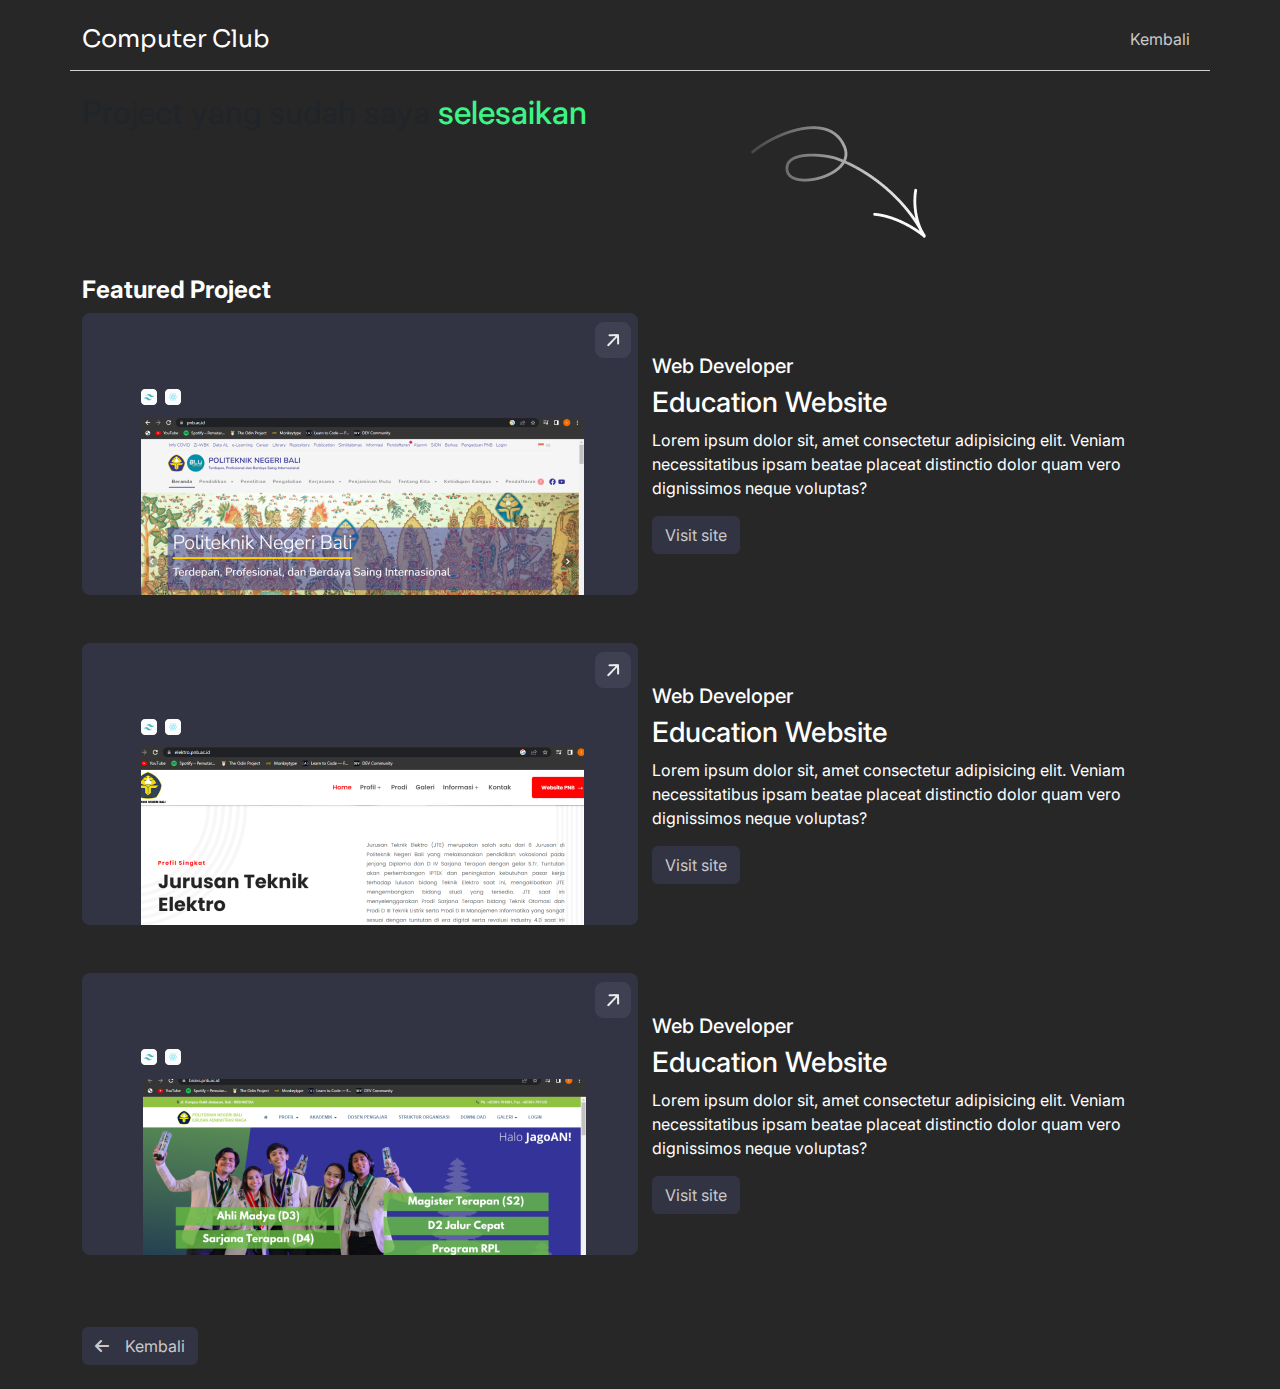
<file: portfolio.html>
<!DOCTYPE html>
<html lang="en">

<head>
  <meta charset="UTF-8">
  <meta http-equiv="X-UA-Compatible" content="IE=edge">
  <meta name="viewport" content="width=device-width, initial-scale=1.0">
  <title>Portfolio UKM CC</title>
  <!-- Bootstrap -->
  <link rel="stylesheet" href="css/bootstrap.css">
  <!-- CSS -->
  <link rel="stylesheet" href="css/style.css">
  <!-- Font Awesome -->
  <link rel="stylesheet" href="fontawesome/css/all.css">
</head>

<body>
  <nav class="navbar navbar-expand fixed-top">
    <div class="box-nav container py-2">
      <a class="logo navbar-brand text-white" href="#">Computer Club</a>
      <button class="navbar-toggler" type="button" data-bs-toggle="collapse" data-bs-target="#navbarSupportedContent" aria-controls="navbarSupportedContent" aria-expanded="false" aria-label="Toggle navigation">
        <span class="navbar-toggler-icon"></span>
      </button>
      <div class="collapse navbar-collapse" id="navbarSupportedContent">
        <ul class="navbar-nav ms-auto mb-2 mb-lg-0" id="nav-list">
          <li class="nav-item">
            <a class="nav-link" href="index.html">Kembali</a>
          </li>
          </li>
        </ul>
      </div>
    </div>
  </nav>

  <!-- Konten -->
  <div class="content container">
    <div class="row">
        <div class="col-7 heading-text">
            <h2>Project yang sudah saya <span style="color:#3bf686"> selesaikan</span></h2>
        </div>
        <div class="col-2">
            <img src="img/Arrow.png" alt="">
        </div>
    </div>

    <div class="row" id="Portfolio">
      <h4 class="text-white fw-bold">Featured Project</h4>
       
      <div class="row d-flex align-items-center mb-5">
        <div class="col-lg-6 col-md-6 col-sm-12">
          <img src="img/porto1.png" class="rounded-3" alt="">
        </div>

        <div class="col-lg-6 col-md-6 col-sm-12 ps-4">
          <h5 class="text-white">Web Developer</h5>
          <h3 class="text-white">Education Website</h3>
          <p class="text-white">Lorem ipsum dolor sit, amet consectetur adipisicing elit. Veniam necessitatibus ipsam beatae placeat distinctio dolor quam vero dignissimos neque voluptas?</p>
          <a href="#" class="btn tombol">Visit site</a>
        </div>
      </div>

      <div class="row d-flex align-items-center mb-5">
        <div class="col-lg-6 col-md-6 col-sm-12
        col-lg-6 col-md-6 col-sm-12">
          <img src="img/porto2.png" class="rounded-3" alt="">
        </div>

        <div class="col-lg-6 col-md-6 col-sm-12 ps-4">
          <h5 class="text-white">Web Developer</h5>
          <h3 class="text-white">Education Website</h3>
          <p class="text-white">Lorem ipsum dolor sit, amet consectetur adipisicing elit. Veniam necessitatibus ipsam beatae placeat distinctio dolor quam vero dignissimos neque voluptas?</p>
          <a href="#" class="btn tombol">Visit site</a>
        </div>
      </div>

      <div class="row d-flex align-items-center mb-5">
        <div class="col-lg-6 col-md-6 col-sm-12
        col-lg-6 col-md-6 col-sm-12">
          <img src="img/porto3.png" class="rounded-3" alt="">
        </div>

        <div class="col-lg-6 col-md-6 col-sm-12 ps-4">
          <h5 class="text-white">Web Developer</h5>
          <h3 class="text-white">Education Website</h3>
          <p class="text-white">Lorem ipsum dolor sit, amet consectetur adipisicing elit. Veniam necessitatibus ipsam beatae placeat distinctio dolor quam vero dignissimos neque voluptas?</p>
          <a href="#" class="btn tombol">Visit site</a>
        </div>
      </div>

      <div class="col-2 py-4 see-more">
        <a href="index.html" class="btn tombol"><i class="fa-solid fa-arrow-left me-3"></i>Kembali</a>
      </div>
    </div>
  </div>


  <!-- Javascript Bootstrap -->
  <script src="js/bootstrap.bundle.js"></script>
</body>

</html>
</file>
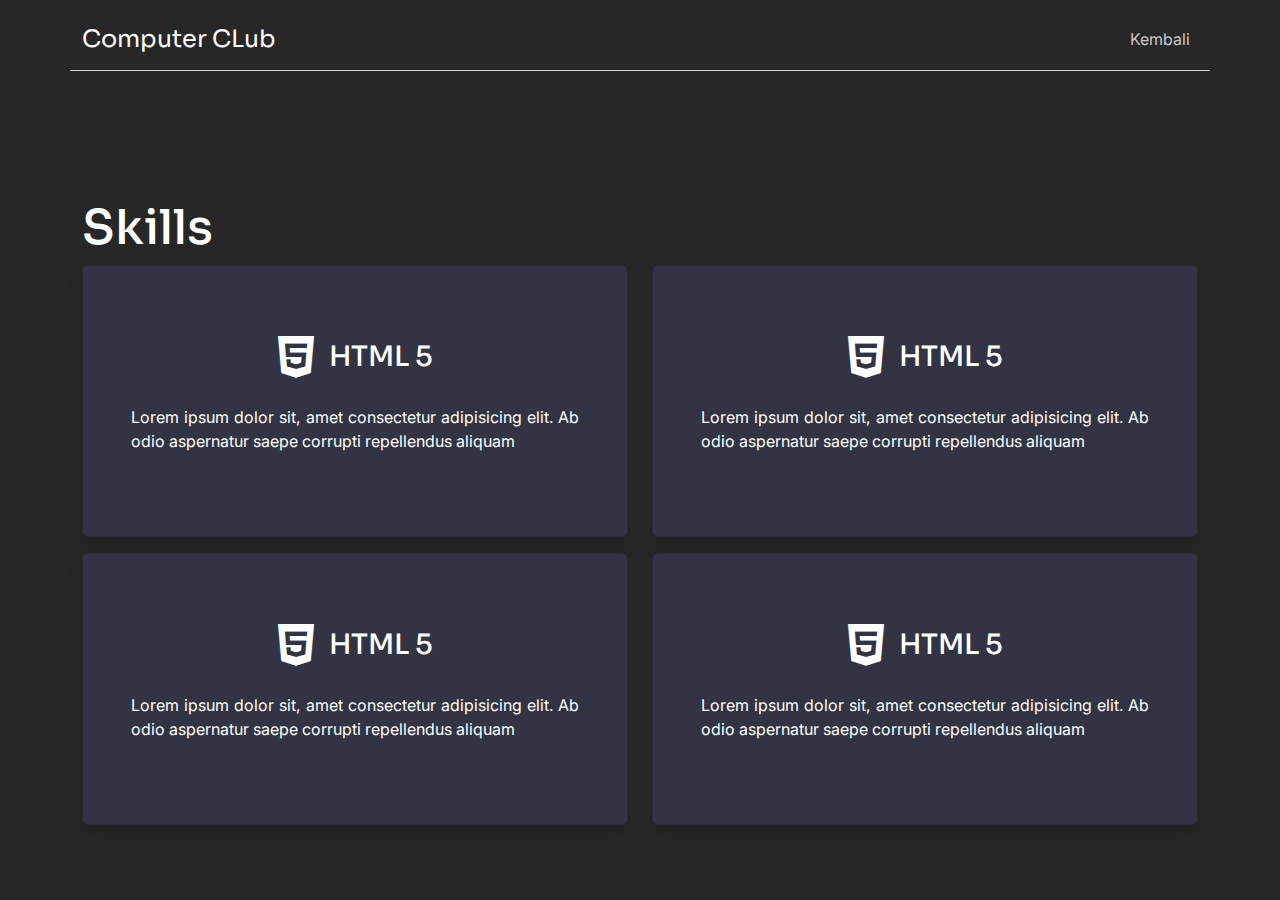
<file: Skills.html>
<!DOCTYPE html>
<html lang="en">

<head>
  <meta charset="UTF-8">
  <meta http-equiv="X-UA-Compatible" content="IE=edge">
  <meta name="viewport" content="width=device-width, initial-scale=1.0">
  <title>Portfolio UKM CC - I Komang  Adi Astawa</title>
  <!-- Bootstrap -->
  <link rel="stylesheet" href="css/bootstrap.css">
  <!-- CSS -->
  <link rel="stylesheet" href="css/style.css">
  <!-- Font Awesome -->
  <link rel="stylesheet" href="fontawesome/css/all.css">
</head>

<body>
  <nav class="navbar navbar-expand-lg fixed-top">
  <div class="box-nav container py-2">
    <a class="logo navbar-brand text-white" href="#">Computer CLub</a>
    <button class="navbar-toggler" type="button" data-bs-toggle="collapse" data-bs-target="#navbarSupportedContent" aria-controls="navbarSupportedContent" aria-expanded="false" aria-label="Toggle navigation">
      <span class="navbar-toggler-icon"></span>
    </button>
    <div class="collapse navbar-collapse" id="navbarSupportedContent">
      <ul class="navbar-nav ms-auto mb-2 mb-lg-0" id="nav-list">
        <li class="nav-item">
          <a class="nav-link" href="index.html">Kembali</a>
        </li>
        
      </ul>
    </div>
  </div>
</nav>
<div class="content container">
  <!-- Skills -->
  <div class="skills row" id="skills">
    <h3 class="text-white">Skills</h3>
    <div class="col-lg-6 col-md-6 col-sm-12 mb-3">
      <div class="card-skill p-5 card d-flex justify-content-center align-items-center shadow">
      <h4 class="text-white d-flex align-items-center mb-4">
        <i class="fa-brands fa-html5"></i> HTML 5
      </h4>
      <p class="text-white">Lorem ipsum dolor sit, amet consectetur adipisicing elit. Ab odio aspernatur saepe corrupti repellendus aliquam</p>
      </div>
    </div>
    <div class="col-lg-6 col-md-6 col-sm-12 mb-3">
      <div class="card-skill p-5 card d-flex justify-content-center align-items-center shadow">
      <h4 class="text-white d-flex align-items-center mb-4">
        <i class="fa-brands fa-html5"></i> HTML 5
      </h4>
      <p class="text-white">Lorem ipsum dolor sit, amet consectetur adipisicing elit. Ab odio aspernatur saepe corrupti repellendus aliquam</p>
      </div>
    </div>
    <div class="col-lg-6 col-md-6 col-sm-12 mb-3">
      <div class="card-skill p-5 card d-flex justify-content-center align-items-center shadow">
      <h4 class="text-white d-flex align-items-center mb-4">
        <i class="fa-brands fa-html5"></i> HTML 5
      </h4>
      <p class="text-white">Lorem ipsum dolor sit, amet consectetur adipisicing elit. Ab odio aspernatur saepe corrupti repellendus aliquam</p>
      </div>
    </div>
    <div class="col-lg-6 col-md-6 col-sm-12 mb-3">
      <div class="card-skill p-5 card d-flex justify-content-center align-items-center shadow">
      <h4 class="text-white d-flex align-items-center mb-4">
        <i class="fa-brands fa-html5"></i> HTML 5
      </h4>
      <p class="text-white">Lorem ipsum dolor sit, amet consectetur adipisicing elit. Ab odio aspernatur saepe corrupti repellendus aliquam</p>
      </div>
    </div>
  </div>

  
</div>
 
  <!-- Javascript Bootstrap -->
  <script src="js/bootstrap.bundle.js"></script>
</body>

</html>
</file>
<file: css/style.css>
@import url("https://fonts.googleapis.com/css2?family=Inter:wght@400;600;700&family=Sora:wght@700&display=swap");

* {
  font-family: "Inter", sans-serif;
}

body{
  background-color: #272727;
}
/*Navbar*/
nav{
  background-color: #272727;
}
.box-nav{
border-bottom: 1px solid #d1d1d1;
}
.logo{
  font-family: "Sora";
  font-size: 24px;
}
#nav-list a{
 color: #c9c9c9;
}
#nav-list a:hover{
 color: #ffffff;
}
/*Konten*/
.content{
  margin-top: 94px;
}
/*about*/
.about{
  width: 94%;
}
.desc{
  font-family: "Sora";
  color: #62D9FF;
  font-weight: 700;
  font-size: 46px;
  line-height: 72px;
  letter-spacing: 1px;
}
/*bio*/
.biography{
  padding-top: 3em;

}
.bio h3{
  font-family: "Sora";
  font-size: 28px;
}
.bio p{
  color: #ffffff;
  font-size: 18px;
  text-align: justify;
}

/*Sosial*/

.sosial-media h3{
  font-family: "Sora";
  font-size: 28px;
  color: #ffffff;
  font-weight: 700;

}
.sosial-media a{
  text-decoration: none;
  color: #ffffff;
  font-size: 28px;
}
.sosial-media a:hover{
  color: #4ca9ff;
}
/*Deskripsi*/
.deskripsi{
  margin-top: 90px;
}
.deskripsi h4{
  font-family: "Sora";
font-size: 28px;
}
.deskripsi p{
  text-align: justify;
  line-height: 32px;
}
.card-custom{
 background-color: #323443;
 width: 45%;
 margin-left: 5%;
} 
.card-icon{
  padding: 20px;
  position: absolute;
  top: -30px;
  background-color: #323443;
}
/*Skills*/
.skills{
  padding-top: 105px;
}
.skills  h3{
  font-family: "Sora";
  font-size: 48px;
}
.card-skill{
  background-color: #323443;
  height: 272px;
}
.card-skill h4{
  font-family: "Sora";
  font-size: 28px;
}
.card-skill i{
  font-size: 48px;
  margin-right: 15px;
}
.card-skill p{
  text-align: justify;
}
.large-text{
  font-size: 50px;
  font-family: "Sora";
}
.featured-img{
  background-color: #323443;
  width: 556px;
  height: 282px;
}
.arrow-rotate{
  rotate: -45deg;
}
.arrow{
  background-color: #6c757d;
  padding: 10px;
  top: 5px;
  right: 5px;
  border-radius: 5px;
}
.tombol{
  background-color: #323443;
  color: #c9c9c9;
}
.tombol:hover{
  background-color: #c9c9c9;
  color: #ffffff;
  transition: .8s ease;
}
.footer{
  border-top: #ffffff solid 1px;
}
.list-custom{
  list-style: none;
}
#project{
  padding-top: 90px;
}
</file>
